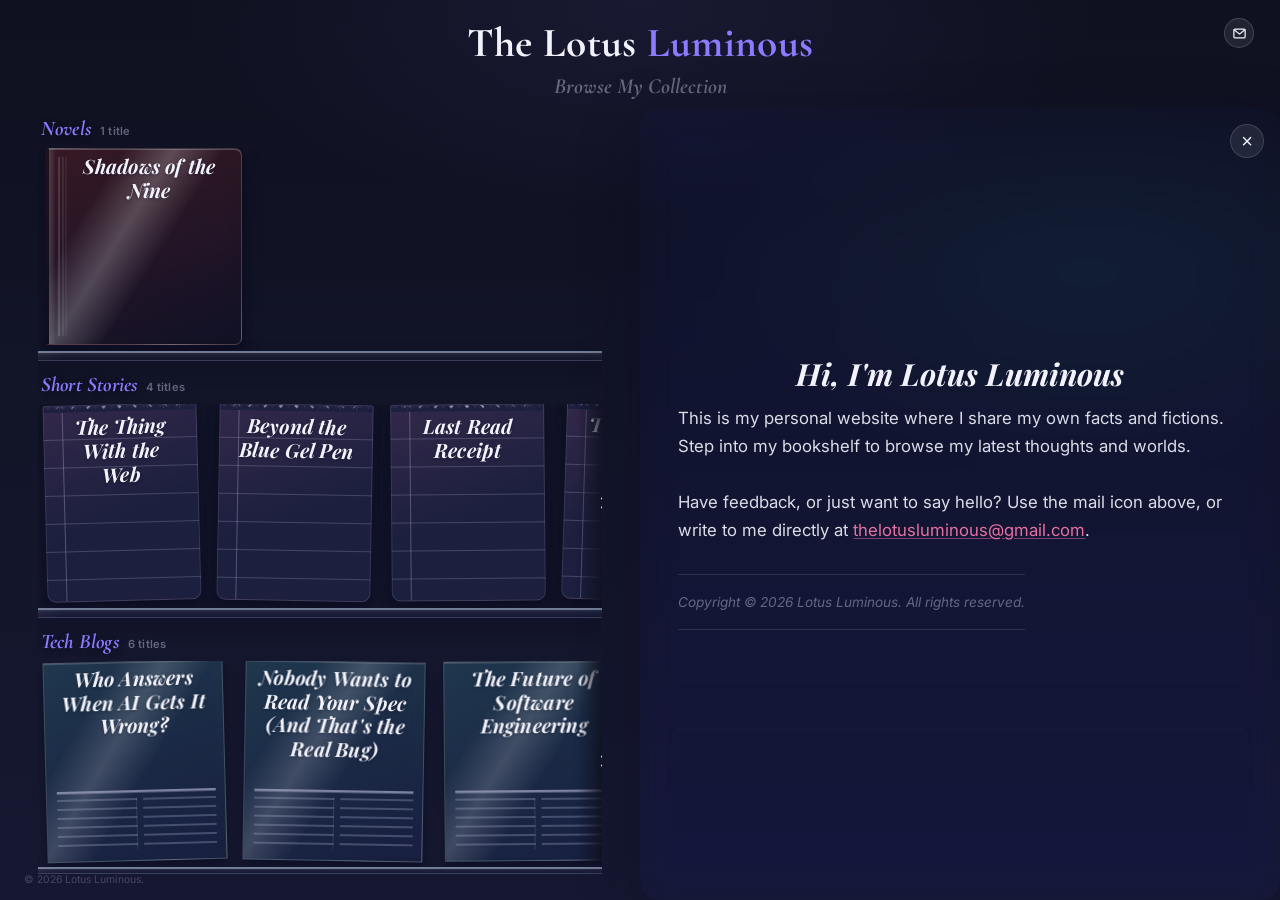
<file: index.html>
<!DOCTYPE html>
<html lang="en">

<head>
  <meta charset="UTF-8" />
  <meta name="viewport" content="width=device-width, initial-scale=1.0" />
  <title>The Shelf — Lotus Luminous</title>
  <meta name="description"
    content="A digital bookshelf of novels, short stories, and technology articles by Lotus Luminous." />
  <link rel="canonical" href="https://thelotusluminous.in/index.html" />
  <meta property="og:title" content="The Shelf — Lotus Luminous" />
  <meta property="og:description"
    content="A digital bookshelf of novels, short stories, and technology articles by Lotus Luminous." />
  <meta property="og:type" content="website" />
  <meta property="og:url" content="https://thelotusluminous.in/index.html" />
  <meta property="og:site_name" content="The Lotus Luminous" />
  <meta name="twitter:card" content="summary" />
  <meta name="twitter:title" content="The Shelf — Lotus Luminous" />
  <meta name="twitter:description"
    content="A digital bookshelf of novels, short stories, and technology articles by Lotus Luminous." />
  <link rel="preconnect" href="https://fonts.googleapis.com">
  <link rel="preconnect" href="https://fonts.gstatic.com" crossorigin>
  <link
    href="https://fonts.googleapis.com/css2?family=Cormorant+Garamond:ital,wght@0,500;0,600;0,700;1,600&family=Playfair+Display:ital,wght@0,600;0,700;0,800;1,600;1,700;1,800&family=Inter:wght@400;500;600;700&display=swap"
    rel="stylesheet">
  <link rel="stylesheet" href="css/bookshelf.css" />
</head>

<body>

  <header class="site-header">
    <div class="site-header-row">
      <a href="../index.html" class="site-title">The Lotus <span>Luminous</span></a>
      <button class="info-toggle" id="infoToggle" aria-label="About this site" aria-haspopup="dialog">
        <svg viewBox="0 0 24 24" fill="none" stroke="currentColor" stroke-width="2" stroke-linecap="round"
          stroke-linejoin="round">
          <path d="M4 3h16a2 2 0 0 1 2 2v9a2 2 0 0 1-2 2H10l-4.5 4v-4H4a2 2 0 0 1-2-2V5a2 2 0 0 1 2-2Z" />
          <line x1="12" y1="7.4" x2="12" y2="7.4" />
          <line x1="12" y1="9.8" x2="12" y2="12.6" />
        </svg>
      </button>
    </div>

    <div class="mail-menu" id="mailMenu">
      <button class="mail-toggle" id="mailToggle" aria-label="Email me" aria-haspopup="menu" aria-expanded="false">
        <svg viewBox="0 0 24 24" fill="none" stroke="currentColor" stroke-width="2" stroke-linecap="round"
          stroke-linejoin="round">
          <rect x="3" y="5" width="18" height="14" rx="2" />
          <path d="m3.5 6 8.5 7 8.5-7" />
        </svg>
      </button>
      <div class="mail-panel" id="mailPanel" role="menu" aria-label="Choose your mail app" hidden>
        <p class="mail-panel-title">Write to me</p>
        <a class="mail-option" role="menuitem" data-provider="gmail" target="_blank" rel="noopener">Gmail</a>
        <a class="mail-option" role="menuitem" data-provider="yahoo" target="_blank" rel="noopener">Yahoo Mail</a>
        <a class="mail-option" role="menuitem" data-provider="outlook" target="_blank" rel="noopener">Outlook</a>
        <a class="mail-option" role="menuitem" data-provider="default">Default mail app</a>
      </div>
    </div>
    <h2 class="shelf-heading">Browse My Collection</h2>
  </header>

  <div class="stage">
    <div class="shelf-pane">
      <main class="library" id="library" aria-live="polite">
        <!-- Shelves are rendered here by js/bookshelf.js -->
      </main>
    </div>

    <aside class="detail-panel" id="detailPanel">
      <button class="detail-close" id="detailClose" aria-label="Close">&times;</button>
      <div class="detail-inner" id="detailInner">
        <div class="detail-placeholder" id="detailPlaceholder">
          <h2 class="detail-title">Hi, I'm Lotus Luminous</h2>
          <p class="detail-description">This is my personal website where I share my own facts and fictions.
            Step into my bookshelf to browse my latest thoughts and worlds.</p>

          <p class="detail-description">Have feedback, or just want to say hello? Use the mail icon above, or
            write to me directly at <a class="detail-email"
              href="mailto:thelotusluminous@gmail.com">thelotusluminous@gmail.com</a>.
          </p>

          <p class="detail-meta detail-disclaimer"><i>Copyright © 2026 Lotus Luminous. All rights reserved.</i></p>
        </div>
        <div class="detail-content" id="detailContent" hidden>
          <p class="detail-tag" id="detailTag"></p>
          <h2 class="detail-title" id="detailTitle"></h2>
          <p class="detail-meta" id="detailMeta"></p>
          <p class="detail-description" id="detailDescription"></p>
          <div class="detail-actions">
            <a class="detail-link" id="detailLink" href="#">Read →</a>
            <button type="button" class="detail-link detail-link--secondary" id="detailExportDocx" hidden>Export to
              Document</button>
          </div>
        </div>
      </div>
    </aside>
  </div>

  <div class="detail-overlay" id="detailOverlay"></div>

  <p class="site-footer">&copy; <span id="year"></span> Lotus Luminous.</p>

  <script src="js/mail.js"></script>
  <script src="js/bookshelf.js"></script>
  <script src="js/export-docx.js"></script>
</body>

</html>
</file>
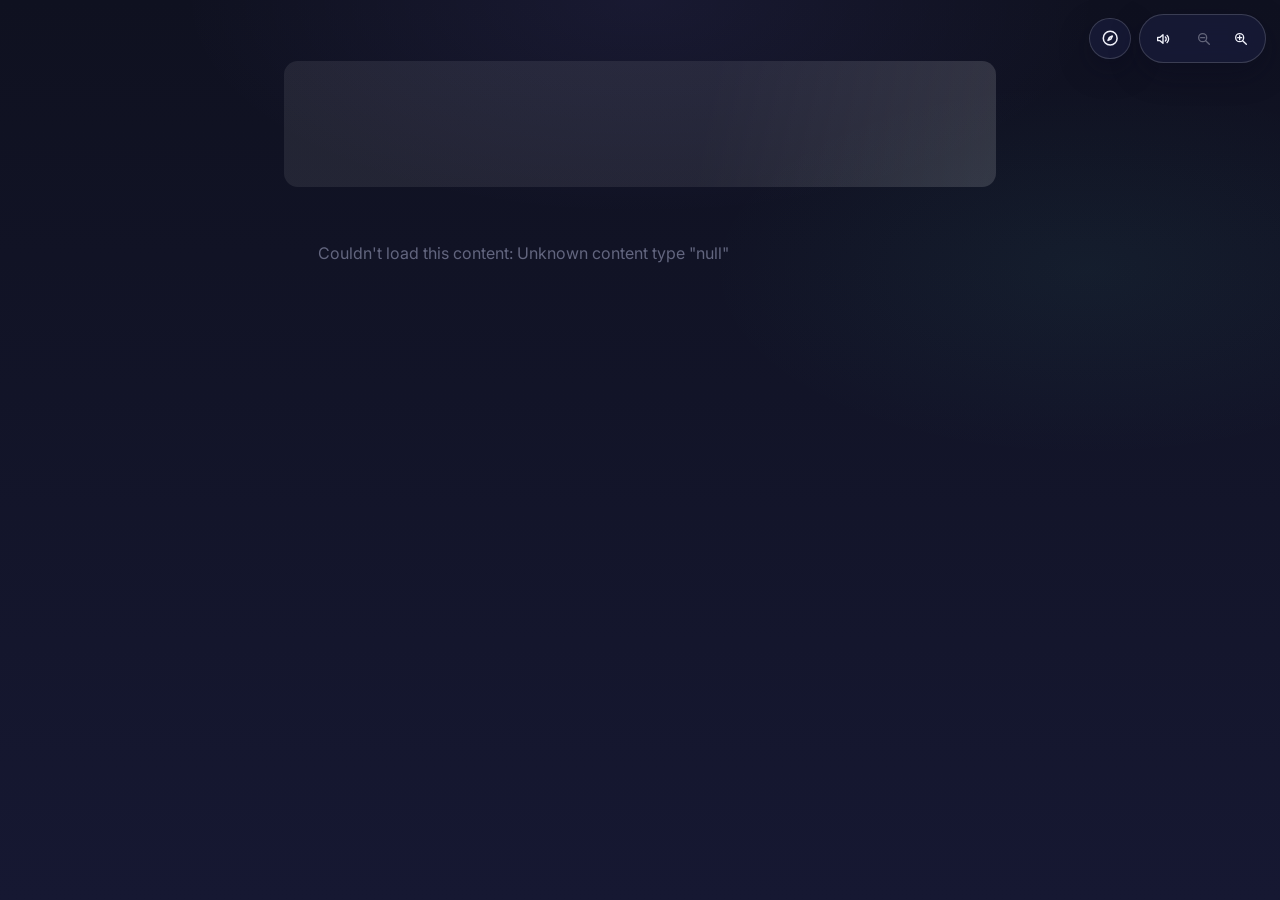
<file: read.html>
<!DOCTYPE html>
<html lang="en">

<head>
  <meta charset="UTF-8" />
  <meta name="viewport" content="width=device-width, initial-scale=1.0" />
  <title>Loading… — Lotus Luminous</title>
  <meta name="description" content="" />
  <link rel="preconnect" href="https://fonts.googleapis.com">
  <link rel="preconnect" href="https://fonts.gstatic.com" crossorigin>
  <link
    href="https://fonts.googleapis.com/css2?family=Cormorant+Garamond:ital,wght@0,500;0,600;0,700;1,600&family=Playfair+Display:ital,wght@0,600;0,700;0,800;1,600;1,700;1,800&family=Inter:wght@400;500;600;700&family=Kalam:wght@400;700&display=swap"
    rel="stylesheet">
  <link rel="stylesheet" href="css/bookshelf.css?v=20261024b" />
  <link rel="stylesheet" href="css/read.css?v=20261024b" />
</head>

<body class="reader-page" id="readerBody">

  <div class="reader-topbar" id="readerTopbar">
    <nav class="float-nav fab-nav" id="floatNavLeft">
      <div class="fab-actions" id="fabActions">
      <div class="bookmark-tab" id="bookmarkTab">
        <button type="button" class="float-btn fab-action" id="bookmarkToggle" aria-label="Bookmarks" aria-expanded="false"
          title="Bookmarks">
          <svg viewBox="0 0 24 24" fill="none" stroke="currentColor" stroke-width="2" stroke-linecap="round"
            stroke-linejoin="round">
            <path d="M6 3h12a1 1 0 0 1 1 1v17l-7-4-7 4V4a1 1 0 0 1 1-1Z" />
          </svg>
          <span class="bookmark-count" id="bookmarkCount" hidden>0</span>
        </button>

        <div class="bookmark-panel" id="bookmarkPanel" hidden>
          <div class="bookmark-panel-head">
            <span>Bookmarks</span>
            <button type="button" class="bookmark-add" id="bookmarkAdd">+ Add this page</button>
          </div>
          <ul class="bookmark-list" id="bookmarkList"></ul>
          <p class="bookmark-empty" id="bookmarkEmpty">No bookmarks yet — up to 5 per book.</p>
        </div>
      </div>
        <div class="voice-tab" id="voiceMenu">
          <button type="button" class="float-btn fab-action" id="voiceToggle" aria-label="Choose reading voice"
            aria-haspopup="true" aria-expanded="false" title="Choose reading voice">
            <svg viewBox="0 0 24 24" fill="none" stroke="currentColor" stroke-width="2" stroke-linecap="round"
              stroke-linejoin="round">
              <rect x="9" y="3" width="6" height="11" rx="3" />
              <path d="M5 11a7 7 0 0 0 14 0" />
              <line x1="12" y1="18" x2="12" y2="21" />
            </svg>
          </button>
          <div class="voice-panel" id="voicePanel" role="menu" aria-label="Choose a reading voice" hidden></div>
        </div>
        <a href="index.html" class="float-btn fab-action" title="Home" aria-label="Home">
          <svg viewBox="0 0 24 24" fill="none" stroke="currentColor" stroke-width="2" stroke-linecap="round"
            stroke-linejoin="round">
            <path d="M3 11l9-8 9 8" />
            <path d="M5 10v10h14V10" />
          </svg>
        </a>
        <div class="mail-tab" id="mailMenu">
          <button type="button" class="float-btn fab-action" id="mailToggle" aria-label="Email me"
            aria-haspopup="menu" aria-expanded="false" title="Email me">
            <svg viewBox="0 0 24 24" fill="none" stroke="currentColor" stroke-width="2" stroke-linecap="round"
              stroke-linejoin="round">
              <rect x="3" y="5" width="18" height="14" rx="2" />
              <path d="m3.5 6 8.5 7 8.5-7" />
            </svg>
          </button>
          <div class="mail-panel" id="mailPanel" role="menu" aria-label="Choose your mail app" hidden>
            <p class="mail-panel-title">Write to me</p>
            <a class="mail-option" role="menuitem" data-provider="gmail" target="_blank" rel="noopener">Gmail</a>
            <a class="mail-option" role="menuitem" data-provider="yahoo" target="_blank" rel="noopener">Yahoo Mail</a>
            <a class="mail-option" role="menuitem" data-provider="outlook" target="_blank" rel="noopener">Outlook</a>
            <a class="mail-option" role="menuitem" data-provider="default">Default mail app</a>
          </div>
        </div>
      </div>

      <button type="button" class="fab-main" id="fabToggle" aria-haspopup="true" aria-expanded="false"
        aria-controls="fabActions" aria-label="More actions" title="Menu">
        <svg class="fab-icon" viewBox="0 0 24 24" fill="none" stroke="currentColor" stroke-width="2"
          stroke-linecap="round" stroke-linejoin="round">
          <circle cx="12" cy="12" r="9" />
          <polygon points="14.8 9.2 13 13 9.2 14.8 11 11 14.8 9.2" />
        </svg>
      </button>
    </nav>

    <nav class="float-nav float-nav--right" id="floatNavRight">
      <select class="chapter-select" id="chapterSelect" aria-label="Jump to chapter" hidden></select>

      <div class="page-jump" id="pageJump" hidden>
        <input type="number" class="page-jump-input" id="pageJumpInput" min="1" value="1" aria-label="Jump to page" />
        <span class="page-jump-total" id="pageJumpTotal">/ 1</span>
      </div>

      <button type="button" class="float-btn tts-btn" id="ttsToggle" aria-pressed="false" aria-label="Read aloud"
        title="Read aloud">
        <svg viewBox="0 0 24 24" fill="none" stroke="currentColor" stroke-width="2" stroke-linecap="round"
          stroke-linejoin="round">
          <path d="M4 9.5v5h3.5L12 18.5v-13L7.5 9.5H4Z" />
          <path d="M15.5 9a4 4 0 0 1 0 6" />
          <path d="M18 6.5a7.5 7.5 0 0 1 0 11" />
        </svg>
      </button>

      <div class="zoom-controls" id="zoomControls">
        <button type="button" class="float-btn zoom-btn" id="zoomOutBtn" aria-label="Zoom out (smaller text)"
          title="Zoom out">
          <svg viewBox="0 0 24 24" fill="none" stroke="currentColor" stroke-width="2" stroke-linecap="round"
            stroke-linejoin="round">
            <circle cx="10" cy="10" r="6" />
            <line x1="7" y1="10" x2="13" y2="10" />
            <line x1="14.5" y1="14.5" x2="20" y2="20" />
          </svg>
        </button>
        <button type="button" class="float-btn zoom-btn" id="zoomInBtn" aria-label="Zoom in (larger text)"
          title="Zoom in">
          <svg viewBox="0 0 24 24" fill="none" stroke="currentColor" stroke-width="2" stroke-linecap="round"
            stroke-linejoin="round">
            <circle cx="10" cy="10" r="6" />
            <line x1="10" y1="7" x2="10" y2="13" />
            <line x1="7" y1="10" x2="13" y2="10" />
            <line x1="14.5" y1="14.5" x2="20" y2="20" />
          </svg>
        </button>
      </div>
    </nav>
  </div>

  <main class="reader-viewport" id="readerViewport">
    <div class="reader-fixed-header" id="readerHeader">
      <div class="skeleton-row" style="grid-template-columns: 1fr;">
        <div class="skeleton-card" style="height: 14vh;"></div>
      </div>
    </div>

    <div class="pager" id="pager">
      <div class="pager-viewport" id="pagerViewport">
        <div class="pager-track" id="pagerTrack"></div>
      </div>
      <div class="reader-body" id="pagerSource" hidden></div>
    </div>
  </main>

  <script src="js/mail.js?v=20261024b"></script>
  <script src="js/fontsize.js?v=20261024b"></script>
  <script src="js/fab.js?v=20261024b"></script>
  <script src="js/common.js?v=20261024b"></script>
  <script src="js/markdown.js?v=20261024b"></script>
  <script src="js/paginate.js?v=20261024b"></script>
  <script src="js/read.js?v=20261024b"></script>
  <script src="js/pronunciations.js?v=20261024b"></script>
  <script src="js/tts.js?v=20261024b"></script>
</body>

</html>
</file>
<file: css/bookshelf.css>
:root {
  /* ---- base hues: channels only, so every tint/shade of a colour comes
     from one source. Compose with rgba(var(--x-rgb), alpha) at each site
     rather than writing the RGB triplet out again.
     Palette matches the v1 site (styles.css): indigo-navy surfaces, cool
     white text, violet/pink/teal accent trio. ---- */
  --ink-rgb: 10, 10, 30;            /* shadows, depth, dimming overlays */
  --glass-rgb: 255, 255, 255;       /* glass highlights, borders, sheens */
  --accent-rgb: 139, 123, 255;      /* v1's violet accent */
  --mist-rgb: 166, 169, 200;        /* v1's muted lavender-grey text */
  --frost-rgb: 200, 225, 255;       /* cool blue-white glass-shelf tint */
  --sky-rgb: 87, 224, 196;          /* v1's teal accent, page backdrop glow */
  --panel-rgb: 28, 31, 62;          /* v1's surface colour, panel glass fill */
  --accent-2-rgb: 255, 123, 176;    /* pink accent, channel form for tints */

  /* ---- surfaces ---- */
  --bg-base: #0f1120;
  --bg-deep: #161832;
  --surface-ink: #1c1f3e;           /* notepad paper, matches v1 surface */
  --panel-bg: rgba(var(--panel-rgb), 0.6);

  /* ---- text ---- */
  --text-light: #f1f2fb;
  --text-muted: rgba(var(--mist-rgb), 0.55);

  /* ---- accent ---- */
  --accent: #8b7bff;                /* headings, tags, focus rings */
  --accent-2: #ff7bb0;              /* buttons (CTA, close) */
  --accent-hover: #ffa8cc;          /* button hover state */
  --accent-ink: #0f1120;            /* dark text set on top of an accent button */
  --accent-soft: rgba(var(--accent-rgb), 0.16);

  /* ---- glass tones reused across the book/newspaper/shelf materials ---- */
  --glass-border: rgba(var(--glass-rgb), 0.16);
  --glass-highlight: rgba(var(--glass-rgb), 0.22);
  --glass-soft: rgba(var(--glass-rgb), 0.14);
  --glass-faint: rgba(var(--glass-rgb), 0.08);

  /* ---- fonts: a display serif for headings, a bolder display serif for
     book/story/blog titles (they need to hold up bold+uppercase at small
     sizes), and a sans for body copy, labels, and UI chrome. ---- */
  --serif: "Cormorant Garamond", Georgia, serif;
  --serif-title: "Playfair Display", Georgia, serif;
  --sans: "Inter", -apple-system, BlinkMacSystemFont, "Segoe UI", Roboto, sans-serif;
}

* {
  box-sizing: border-box;
}

html,
body {
  margin: 0;
  padding: 0;
}

html {
  height: 100%;
  overflow: hidden;
}

body {
  font-family: var(--sans);
  color: var(--text-light);
  background:
    radial-gradient(ellipse 60% 40% at 50% 0%, rgba(var(--accent-rgb), 0.08), transparent 60%),
    radial-gradient(ellipse 50% 35% at 85% 30%, rgba(var(--sky-rgb), 0.05), transparent 60%),
    linear-gradient(180deg, var(--bg-base) 0%, var(--bg-deep) 100%);
  height: 100vh;
  height: 100dvh;
  width: 100vw;
  display: flex;
  flex-direction: column;
  overflow: hidden;
}

/* ---------- Header: centered site name + bookshelf heading ---------- */
.site-header {
  position: relative;
  flex: 0 0 auto;
  width: 100%;
  text-align: center;
  padding: clamp(0.6rem, 2vh, 1.2rem) 1rem clamp(0.3rem, 1vh, 0.6rem);
}

.site-header-row {
  display: flex;
  align-items: center;
  justify-content: center;
  gap: 0.5rem;
}

.site-title {
  font-family: var(--serif);
  font-weight: 700;
  font-size: clamp(1.7rem, 4.6vh, 2.6rem);
  color: var(--text-light);
  text-decoration: none;
  letter-spacing: 0.3px;
}

.site-title span {
  color: var(--accent);
}

.site-title:hover {
  color: var(--accent);
}

.site-title:hover span {
  color: var(--text-light);
}

/* Only shown on mobile, where the detail panel is a popup rather than
   always-docked, so it needs an explicit way to open the site intro. */
.info-toggle {
  display: none;
  appearance: none;
  border: 1px solid var(--glass-border);
  background: var(--glass-faint);
  color: var(--text-light);
  width: 32px;
  height: 32px;
  border-radius: 50%;
  align-items: center;
  justify-content: center;
  cursor: pointer;
  flex: 0 0 auto;
}

.info-toggle svg {
  width: 18px;
  height: 18px;
}

.info-toggle:hover {
  border-color: var(--accent);
  color: var(--accent);
}

.info-toggle:focus-visible {
  outline: none;
  border-color: var(--accent);
  box-shadow: 0 0 0 2px var(--bg-base), 0 0 0 4px var(--accent);
}

/* Nudges first-time visitors to open the intro; stops for good once
   they've clicked it (see bookshelf.js, which toggles this class and
   remembers the dismissal in localStorage). */
.info-toggle.is-pulsing {
  border-color: var(--accent);
  color: var(--accent);
  animation: infoPulse 1.8s ease-out infinite;
}

@keyframes infoPulse {
  0% { box-shadow: 0 0 0 0 rgba(var(--accent-rgb), 0.55); }
  70% { box-shadow: 0 0 0 10px rgba(var(--accent-rgb), 0); }
  100% { box-shadow: 0 0 0 0 rgba(var(--accent-rgb), 0); }
}

/* ---------- Mail me: header widget offering a choice of webmail ---------- */
.mail-menu {
  position: absolute;
  top: clamp(0.6rem, 2vh, 1.2rem);
  right: clamp(0.8rem, 3vw, 1.6rem);
  z-index: 40;
}

.mail-toggle {
  appearance: none;
  border: 1px solid var(--glass-border);
  background: var(--glass-faint);
  color: var(--text-light);
  width: 30px;
  height: 30px;
  border-radius: 50%;
  display: flex;
  align-items: center;
  justify-content: center;
  cursor: pointer;
}

.mail-toggle svg {
  width: 15px;
  height: 15px;
}

.mail-toggle:hover {
  border-color: var(--accent);
  color: var(--accent);
}

.mail-toggle:focus-visible {
  outline: none;
  border-color: var(--accent);
  box-shadow: 0 0 0 2px var(--bg-base), 0 0 0 4px var(--accent);
}

.mail-menu.is-open .mail-toggle {
  border-color: var(--accent);
  color: var(--accent);
}

.mail-panel {
  position: absolute;
  top: calc(100% + 0.5rem);
  right: 0;
  width: max-content;
  min-width: 168px;
  padding: 0.6rem;
  border-radius: 14px;
  border: 1px solid var(--glass-border);
  background: var(--bg-base);
  backdrop-filter: blur(16px) saturate(140%);
  -webkit-backdrop-filter: blur(16px) saturate(140%);
  box-shadow: 0 12px 28px rgba(var(--ink-rgb), 0.45);
  display: flex;
  flex-direction: column;
  gap: 0.15rem;
}

.mail-panel[hidden] {
  display: none;
}

.mail-panel-title {
  margin: 0.1rem 0.4rem 0.4rem;
  font-family: var(--sans);
  font-size: 0.65rem;
  text-transform: uppercase;
  letter-spacing: 0.06em;
  color: var(--text-muted);
}

.mail-option {
  display: block;
  padding: 0.45rem 0.6rem;
  border-radius: 8px;
  font-family: var(--sans);
  font-size: 0.85rem;
  color: var(--text-light);
  text-decoration: none;
  white-space: nowrap;
}

.mail-option:hover,
.mail-option:focus-visible {
  background: var(--glass-faint);
  color: var(--accent);
  outline: none;
}

.shelf-heading {
  font-family: var(--serif);
  font-style: italic;
  font-size: clamp(1.05rem, 2.4vh, 1.4rem);
  color: var(--text-muted);
  margin: 0.3rem 0 0;
}

.site-footer {
  position: fixed;
  bottom: 0;
  left: 0;
  margin: 0;
  padding: 0.9rem 1.5rem;
  font-size: 0.65rem;
  color: var(--text-muted);
  opacity: 0.6;
  z-index: 30;
}

/* ---------- Stage: bookshelf pane + detail pane ---------- */
.stage {
  width: 100%;
  flex: 1 1 auto;
  min-height: 0;
  display: flex;
  flex-direction: row;
  gap: 0;
}

.shelf-pane {
  flex: 0 0 50%;
  width: 50%;
  height: 100%;
  min-width: 0;
  display: flex;
  flex-direction: column;
  padding: 0.5rem clamp(1rem, 3vw, 2.5rem) 1.6rem;
  overflow: hidden;
  transition: flex-basis 0.4s ease, width 0.4s ease;
}

/* ---------- Library / Shelves ---------- */
.library {
  flex: 1 1 auto;
  min-height: 0;
  width: 100%;
  display: flex;
  flex-direction: column;
  justify-content: space-between;
  gap: clamp(0.3rem, 1.2vh, 0.9rem);
  overflow: hidden;
}

.library-message {
  color: var(--text-light);
  text-align: center;
}

.shelf {
  flex: 1 1 0;
  min-height: 0;
  display: flex;
  flex-direction: column;
}

.shelf-head {
  flex: 0 0 auto;
  display: flex;
  align-items: baseline;
  gap: 0.5rem;
  margin: 0 0 clamp(0.2rem, 0.8vh, 0.6rem) 0.15rem;
}

.shelf-title {
  font-family: var(--serif);
  font-style: italic;
  font-weight: 700;
  font-size: clamp(0.95rem, 2.3vh, 1.3rem);
  letter-spacing: 0.2px;
  color: var(--accent);
  text-shadow: 0 2px 6px rgba(var(--ink-rgb), 0.5);
  margin: 0;
}

.shelf-count {
  font-family: var(--sans);
  font-size: 0.7rem;
  font-weight: 600;
  letter-spacing: 0.2px;
  color: var(--text-muted);
}

/* Wraps the scrollable row plus its two click-zone nav buttons */
.shelf-viewport {
  flex: 1 1 0;
  min-height: 0;
  position: relative;
  display: flex;
}

.shelf-row {
  display: flex;
  align-items: stretch;
  gap: clamp(0.6rem, 1.6vw, 1.2rem);
  flex-wrap: nowrap;
  padding: 0 0.4rem 6px;
  position: relative;
  width: 100%;
  height: 100%;
  overflow-x: auto;
  overflow-y: hidden;
  scroll-behavior: smooth;
  -webkit-overflow-scrolling: touch;
  scrollbar-width: none;
}

.shelf-row::-webkit-scrollbar {
  display: none;
}

/* Left/right click zones that scroll only their own row */
.shelf-nav {
  appearance: none;
  border: none;
  cursor: pointer;
  position: absolute;
  top: 0;
  bottom: 6px;
  width: 40px;
  display: flex;
  align-items: center;
  color: var(--text-light);
  opacity: 0;
  pointer-events: none;
  transition: opacity 0.25s ease;
  z-index: 6;
}

.shelf-viewport.is-scrollable .shelf-nav:not(:disabled) {
  opacity: 1;
  pointer-events: auto;
}

.shelf-nav:disabled {
  cursor: default;
}

.shelf-nav:focus-visible {
  opacity: 1;
  pointer-events: auto;
  outline: none;
  border-radius: 50%;
  box-shadow: 0 0 0 2px var(--bg-base), 0 0 0 4px var(--accent);
}

.shelf-nav--prev {
  left: -1rem;
  justify-content: flex-start;
  padding-left: 0.3rem;
  background: linear-gradient(to right, var(--bg-base) 30%, transparent);
}

.shelf-nav--next {
  right: -1rem;
  justify-content: flex-end;
  padding-right: 0.3rem;
  background: linear-gradient(to left, var(--bg-base) 30%, transparent);
}

.shelf-nav svg {
  width: 18px;
  height: 18px;
  filter: drop-shadow(0 2px 3px rgba(var(--ink-rgb), 0.6));
  transition: transform 0.2s ease;
}

.shelf-nav:hover:not(:disabled) {
  color: var(--accent);
}

.shelf-nav:hover:not(:disabled) svg {
  transform: scale(1.15);
}

/* The glass shelf each row of books/papers rests on: a thin pane of real
   glass — mostly see-through, a faint cool tint, a bright top edge catching
   the light, and a soft sheen. Deliberately understated so it reads as
   glass, not brushed steel. */
.shelf-plank {
  flex: 0 0 auto;
  height: 10px;
  margin: 0 -0.4rem 0;
  background: linear-gradient(180deg,
      rgba(var(--frost-rgb), 0.16) 0%,
      rgba(var(--frost-rgb), 0.05) 45%,
      rgba(var(--frost-rgb), 0.02) 100%);
  backdrop-filter: blur(8px) saturate(140%);
  -webkit-backdrop-filter: blur(8px) saturate(140%);
  border-top: 1px solid rgba(var(--frost-rgb), 0.5);
  border-bottom: 1px solid rgba(var(--frost-rgb), 0.08);
  border-radius: 3px;
  box-shadow:
    0 8px 16px rgba(var(--ink-rgb), 0.35),
    0 1px 0 rgba(var(--glass-rgb), 0.35) inset;
  position: relative;
  overflow: hidden;
}

.shelf-plank::before {
  /* soft cast shadow the books throw onto the glass */
  content: "";
  position: absolute;
  inset: -10px 0 auto 0;
  height: 10px;
  background: linear-gradient(to bottom, transparent, rgba(var(--ink-rgb), 0.3));
  pointer-events: none;
}

.shelf-plank::after {
  /* faint sheen across the glass surface */
  content: "";
  position: absolute;
  top: -4px;
  bottom: -4px;
  left: -25%;
  width: 30%;
  background: linear-gradient(115deg, transparent, rgba(var(--glass-rgb), 0.3), transparent);
  transform: skewX(-25deg);
  opacity: 0.4;
}

/* ---------- Book ---------- */
.book {
  appearance: none;
  border: none;
  background: none;
  padding: 0;
  cursor: pointer;
  display: flex;
  flex-direction: column;
  align-items: center;
  font-family: inherit;
  position: relative;
  flex: 0 0 auto;
  width: auto;
  aspect-ratio: var(--spine-ratio, 0.66);
  transform-origin: bottom center;
  transition: transform 0.35s cubic-bezier(0.25, 1, 0.5, 1);
}

.book:focus {
  outline: none;
}

.book:hover,
.book:focus-visible {
  transform: translateY(-10px) rotate(-1deg);
}

.book:focus-visible {
  box-shadow: 0 0 0 3px var(--bg-base), 0 0 0 5px var(--accent);
  border-radius: 4px;
}

.book.is-active {
  transform: translateY(-12px) rotate(-1.5deg);
}

.book-spine {
  width: 100%;
  height: 100%;
  border-radius: 3px 7px 7px 3px;
  padding: 0.4rem 0.7rem 0.85rem 1.2rem;
  display: flex;
  flex-direction: column;
  justify-content: flex-start;
  color: var(--text-light);
  position: relative;
  overflow: hidden;
  /* var(--spine-bg) is set per-book in bookshelf.js so every cover carries
     its own colour/gradient instead of the plain glass panel a missing
     background used to leave behind. */
  background-image:
    linear-gradient(122deg, transparent 24%, rgba(var(--glass-rgb), 0.22) 40%, transparent 56%),
    var(--spine-bg, linear-gradient(160deg, rgba(var(--glass-rgb), 0.1), rgba(var(--glass-rgb), 0.02)));
  backdrop-filter: blur(6px) saturate(140%);
  -webkit-backdrop-filter: blur(6px) saturate(140%);
  border: 1px solid rgba(var(--glass-rgb), 0.16);
  box-shadow:
    -3px 3px 6px rgba(var(--ink-rgb), 0.3),
    5px 6px 14px rgba(var(--ink-rgb), 0.35),
    inset 0 1px 0 rgba(var(--glass-rgb), 0.22);
  transition: box-shadow 0.35s ease, border-color 0.35s ease;
}

.book:hover .book-spine,
.book.is-active .book-spine {
  border-color: rgba(var(--accent-rgb), 0.55);
  box-shadow:
    -3px 3px 6px rgba(var(--ink-rgb), 0.35),
    8px 14px 22px rgba(var(--ink-rgb), 0.5),
    inset 0 1px 0 rgba(var(--glass-rgb), 0.22);
}

.book-spine::before {
  content: "";
  position: absolute;
  top: 0;
  left: 0;
  bottom: 0;
  width: 6px;
  background: linear-gradient(to right, rgba(var(--glass-rgb), 0.16), rgba(var(--glass-rgb), 0.02));
}

/* fine ridges near the spine edge, still readable through the glass */
.book-spine::after {
  content: "";
  position: absolute;
  top: 8px;
  bottom: 8px;
  left: 9px;
  width: 2px;
  background: rgba(var(--glass-rgb), 0.14);
  box-shadow: 4px 0 0 rgba(var(--glass-rgb), 0.08), 7px 0 0 rgba(var(--glass-rgb), 0.05);
}

/* Every title (book spine, newspaper headline, notepad title) shares one
   font size and style so the shelf reads as one system, not three. Each
   selector below only keeps the display/clamp mechanics it needs. */
.book-title,
.newspaper-headline,
.notepad-title {
  font-family: var(--serif-title);
  font-weight: 700;
  font-style: italic;
  font-size: clamp(0.95rem, 2.2vh, 1.3rem);
  line-height: 1.2;
  letter-spacing: 0.2px;
  text-align: center;
  text-shadow: 0 1px 3px rgba(var(--ink-rgb), 0.4);
}

.book-title {
  display: -webkit-box;
  -webkit-box-orient: vertical;
  -webkit-line-clamp: 5;
  line-clamp: 5;
  overflow: hidden;
}

/* Category-specific silhouettes for a more "real shelf" feel */
.shelf[data-category="novels"] .book {
  --spine-ratio: 1.0;
}

.shelf[data-category="novels"] .book-spine {
  border-left: 4px solid rgba(var(--ink-rgb), 0.35);
}

.shelf[data-category="shortstories"] .book {
  --spine-ratio: 0.78;
}

.shelf[data-category="tech"] .book {
  --spine-ratio: 0.9;
}

/* Tech shelf hangs its papers on a slim glass rod rather than a full glass shelf */
.shelf[data-category="tech"] .shelf-plank {
  height: 7px;
  border-radius: 999px;
}

/* ---------- Newspaper (tech shelf) ---------- */
.newspaper {
  --tilt: 0deg;
  width: 100%;
  height: 100%;
  /* Every category gets its own colour identity: tech's paper carries a
     cool teal tint so it reads distinctly from the warm novel spines. */
  background-image:
    linear-gradient(122deg, transparent 24%, rgba(var(--glass-rgb), 0.16) 40%, transparent 56%),
    linear-gradient(160deg, rgba(var(--sky-rgb), 0.16), rgba(var(--sky-rgb), 0.03));
  backdrop-filter: blur(6px) saturate(140%);
  -webkit-backdrop-filter: blur(6px) saturate(140%);
  border: 1px solid rgba(var(--glass-rgb), 0.16);
  color: var(--text-light);
  padding: 0.3rem 0.6rem 0.7rem;
  display: flex;
  flex-direction: column;
  gap: 0.3rem;
  position: relative;
  transform: rotate(var(--tilt));
  box-shadow:
    0 10px 18px rgba(var(--ink-rgb), 0.35),
    0 3px 5px rgba(var(--ink-rgb), 0.25),
    inset 0 1px 0 rgba(var(--glass-rgb), 0.16);
  transition: box-shadow 0.35s ease, border-color 0.35s ease;
}

.newspaper-headline {
  flex: 1.6 1 0;
  min-height: 0;
  display: -webkit-box;
  -webkit-box-orient: vertical;
  -webkit-box-pack: start;
  -webkit-line-clamp: 5;
  line-clamp: 5;
  overflow: hidden;
}

.newspaper-rule {
  flex: 0 0 auto;
  height: 3px;
  border-top: 2px solid rgba(var(--mist-rgb), 0.7);
  border-bottom: 1px solid rgba(var(--mist-rgb), 0.35);
}

/* faux justified body-copy columns */
.newspaper-columns {
  flex: 0.7 1 0;
  /* Needs real px, not 0 — the repeating-gradient "lines" pattern has a 9px
     period, so on short mobile cards a flex-shrunk sliver here renders as
     nothing at all instead of a couple of faint lines. */
  min-height: 18px;
  display: flex;
  gap: 6px;
}

.newspaper-columns::before,
.newspaper-columns::after {
  content: "";
  flex: 1;
  background-image: repeating-linear-gradient(to bottom,
      rgba(var(--mist-rgb), 0.32) 0 2px,
      transparent 2px 9px);
}

.newspaper-columns::before {
  border-right: 1px solid rgba(var(--mist-rgb), 0.18);
  padding-right: 6px;
}

.book:hover .newspaper,
.book.is-active .newspaper {
  border-color: rgba(var(--sky-rgb), 0.55);
  box-shadow:
    0 16px 26px rgba(var(--ink-rgb), 0.45),
    0 3px 5px rgba(var(--ink-rgb), 0.25),
    inset 0 1px 0 rgba(var(--glass-rgb), 0.22);
}

/* ---------- Notepad (short stories shelf): a scribbled-on jotter pad ---------- */
.notepad {
  --tilt: 0deg;
  width: 100%;
  height: 100%;
  background-color: var(--surface-ink);
  background-image:
    linear-gradient(160deg, rgba(var(--accent-2-rgb), 0.1), transparent 55%),
    repeating-linear-gradient(to bottom,
      transparent 0 27px,
      rgba(var(--mist-rgb), 0.28) 27px 28px);
  background-position: 0 0, 0 6px;
  border-radius: 3px 3px 9px 9px;
  border: 1px solid rgba(var(--mist-rgb), 0.18);
  padding: 0.65rem 1rem 1rem 1rem;
  display: flex;
  align-items: flex-start;
  justify-content: center;
  position: relative;
  transform: rotate(var(--tilt));
  box-shadow:
    -3px 4px 10px rgba(var(--ink-rgb), 0.4),
    4px 8px 16px rgba(var(--ink-rgb), 0.45);
  overflow: hidden;
  transition: box-shadow 0.35s ease, border-color 0.35s ease;
}

/* silver margin rule, classic ruled notepad */
.notepad::before {
  content: "";
  position: absolute;
  top: 0;
  bottom: 0;
  left: 1.15rem;
  width: 1px;
  background: rgba(var(--mist-rgb), 0.4);
}

/* torn perforated edge along the top */
.notepad::after {
  content: "";
  position: absolute;
  top: 0;
  left: 0;
  right: 0;
  height: 6px;
  background:
    linear-gradient(135deg, transparent 45%, var(--surface-ink) 45%) 0 0 / 8px 8px repeat-x,
    linear-gradient(-135deg, transparent 45%, var(--surface-ink) 45%) 0 0 / 8px 8px repeat-x;
}

/* spiral binding rings punched through the top */
.notepad-rings {
  position: absolute;
  top: -5px;
  left: 6px;
  right: 6px;
  height: 14px;
  background-image: radial-gradient(circle, rgba(var(--mist-rgb), 0.7) 2.1px, transparent 2.4px);
  background-size: 15px 14px;
  background-repeat: repeat-x;
  background-position: 2px 0;
}

.notepad-title {
  width: 100%;
  color: var(--text-light);
  display: -webkit-box;
  -webkit-box-orient: vertical;
  -webkit-line-clamp: 6;
  line-clamp: 6;
  overflow: hidden;
}

.book:hover .notepad,
.book.is-active .notepad {
  border-color: rgba(var(--accent-2-rgb), 0.55);
  box-shadow:
    -3px 4px 10px rgba(var(--ink-rgb), 0.45),
    6px 14px 22px rgba(var(--ink-rgb), 0.55);
}

/* ---------- Detail panel: docked half-screen pane on desktop ---------- */
.detail-panel {
  flex: 0 0 50%;
  width: 50%;
  height: 100%;
  min-width: 0;
  /* background: var(--panel-bg); */
  backdrop-filter: blur(16px) saturate(140%);
  -webkit-backdrop-filter: blur(16px) saturate(140%);
  /* border: 1px solid rgba(var(--glass-rgb), 0.1); */
  color: var(--text-light);
  border-radius: 18px;
  box-shadow: 0 20px 60px rgba(var(--ink-rgb), 0.45);
  overflow-y: auto;
  position: relative;
  transition: flex-basis 0.4s ease, width 0.4s ease, opacity 0.3s ease;
}

/* Desktop: the panel is normally always docked (see .stage), but once the
   about intro itself has been closed there's nothing to keep it open for —
   collapse it and let the shelf take the full width, until the info icon
   (see .info-toggle below) brings it back. */
@media (min-width: 861px) {
  body.panel-closed .shelf-pane {
    flex-basis: 100%;
    width: 100%;
  }

  body.panel-closed .detail-panel {
    flex-basis: 0;
    width: 0;
    opacity: 0;
    padding: 0;
    pointer-events: none;
    overflow: hidden;
  }

  body.panel-closed .info-toggle {
    display: flex;
  }
}

.detail-inner {
  min-height: 100%;
  display: flex;
  flex-direction: column;
  justify-content: center;
  padding: clamp(1.5rem, 4vh, 3rem) clamp(1.5rem, 3vw, 3rem);
}

/* The site intro (about text), shown by default in the docked desktop panel
   and opened via the mobile info icon. Reuses the detail-tag/title/description
   styling that book selections use. */
.detail-placeholder {
  display: flex;
  flex-direction: column;
  align-items: flex-start;
  text-align: left;
  animation: detailFadeIn 0.5s cubic-bezier(0.19, 1, 0.22, 1);
}

.detail-placeholder .detail-title {
  text-align: center;
  align-self: center;
}

.detail-email {
  color: var(--accent-2);
  text-decoration-color: rgba(var(--accent-2-rgb), 0.5);
  text-underline-offset: 2px;
}

.detail-email:hover,
.detail-email:focus-visible {
  color: var(--accent-hover);
}

/* Stray empty .detail-meta elements used to render this rule with nothing
   above it; put it on the disclaimer itself instead so it only ever shows
   up when there's real content to divide from. */
.detail-disclaimer {
  padding-top: 1.2rem;
  border-top: 1px solid rgba(var(--glass-rgb), 0.12);
  border-bottom: none;
  padding-bottom: 0;
  margin-bottom: 0;
}

.detail-placeholder[hidden],
.detail-content[hidden] {
  display: none;
}

.detail-content {
  position: relative;
  animation: detailFadeIn 0.5s cubic-bezier(0.19, 1, 0.22, 1);
}

@keyframes detailFadeIn {
  from {
    opacity: 0;
    transform: translateY(14px);
  }

  to {
    opacity: 1;
    transform: translateY(0);
  }
}

.detail-close {
  position: absolute;
  top: 1rem;
  right: 1rem;
  z-index: 5;
  width: 34px;
  height: 34px;
  border-radius: 50%;
  border: 1px solid rgba(var(--glass-rgb), 0.14);
  background: rgba(var(--glass-rgb), 0.08);
  color: var(--text-light);
  font-size: 1.25rem;
  line-height: 1;
  cursor: pointer;
  transition: background 0.2s ease, transform 0.2s ease;
}

.detail-close:hover {
  background: rgba(var(--glass-rgb), 0.16);
  transform: rotate(90deg);
}

.detail-close:focus-visible {
  outline: none;
  box-shadow: 0 0 0 2px var(--bg-base), 0 0 0 4px var(--accent);
}

.detail-tag {
  font-size: 0.72rem;
  font-weight: 700;
  letter-spacing: 1.4px;
  text-transform: uppercase;
  color: var(--accent);
  margin: 0 0 0.8rem;
}

.detail-title {
  font-family: var(--serif-title);
  font-weight: 700;
  font-style: italic;
  font-size: clamp(1.4rem, 3.4vh, 2.1rem);
  line-height: 1.15;
  margin: 0 0 0.9rem;
}

.detail-meta {
  font-size: 0.85rem;
  color: var(--text-muted);
  margin: 0 0 1.4rem;
  padding-bottom: 1.2rem;
  border-bottom: 1px solid rgba(var(--glass-rgb), 0.12);
}

.detail-description {
  font-size: clamp(0.9rem, 2vh, 1.05rem);
  line-height: 1.65;
  color: var(--text-light);
  opacity: 0.9;
  margin: 0 0 1.8rem;
}

/* A CTA, not a headline — kept light (tinted outline) at rest so it doesn't
   outweigh the title/excerpt above it, and only picks up real visual
   weight (solid fill) on hover/focus as feedback that it's active. */
.detail-link {
  display: inline-flex;
  align-items: center;
  gap: 0.35rem;
  background: rgba(var(--accent-2-rgb), 0.12);
  color: var(--accent-2);
  border: 1px solid rgba(var(--accent-2-rgb), 0.4);
  text-decoration: none;
  font-weight: 600;
  font-size: 0.85rem;
  padding: 0.6rem 1.15rem;
  border-radius: 999px;
  cursor: pointer;
  transition: background 0.25s ease, color 0.25s ease, border-color 0.25s ease, transform 0.25s ease;
}

.detail-link:hover,
.detail-link:focus-visible {
  background: var(--accent-2);
  color: var(--accent-ink);
  border-color: var(--accent-2);
  transform: translateY(-2px);
}

.detail-link:focus-visible {
  outline: none;
  box-shadow: 0 0 0 3px var(--bg-base), 0 0 0 5px var(--accent-2);
}

.detail-actions {
  display: flex;
  flex-wrap: wrap;
  align-items: center;
  gap: 0.6rem;
}

/* Local-dev-only export button: unstyled/inert until js/export-docx.js
   confirms the page is running on localhost and un-hides it. */
.detail-link--secondary {
  background: transparent;
  color: var(--text-muted);
  border-color: rgba(var(--glass-rgb), 0.28);
}

.detail-link--secondary:hover,
.detail-link--secondary:focus-visible {
  background: rgba(var(--glass-rgb), 0.14);
  color: var(--text-light);
  border-color: rgba(var(--glass-rgb), 0.4);
}

.detail-link--secondary:focus-visible {
  box-shadow: 0 0 0 3px var(--bg-base), 0 0 0 5px rgba(var(--glass-rgb), 0.4);
}

.detail-link--secondary:disabled {
  opacity: 0.6;
  cursor: default;
  transform: none;
}

.detail-link--secondary[hidden] {
  display: none;
}

.detail-overlay {
  position: fixed;
  inset: 0;
  background: rgba(var(--ink-rgb), 0.55);
  backdrop-filter: blur(2px);
  opacity: 0;
  pointer-events: none;
  transition: opacity 0.35s ease;
  z-index: 40;
  display: none;
}

/* ---------- Mobile / device: full-screen shelf, popup detail card ---------- */
@media (max-width: 860px) {
  .site-header {
    padding: 0.5rem 2.6rem 0.4rem 1rem;
  }

  .site-title {
    font-size: clamp(1.1rem, 6.5vw, 1.5rem);
  }

  .info-toggle {
    display: flex;
  }

  .mail-menu {
    top: 0.5rem;
    right: 0.6rem;
  }

  .mail-toggle {
    width: 28px;
    height: 28px;
  }

  .mail-panel {
    right: -0.4rem;
    min-width: 152px;
  }

  .shelf-heading {
    font-size: 0.95rem;
  }

  .site-footer {
    position: static;
    display: block;
    text-align: center;
    flex: 0 0 auto;
    padding: 0.6rem 1rem;
  }

  .stage {
    flex-direction: column;
  }

  .shelf-pane {
    flex: 1 1 auto;
    width: 100%;
    padding: 0.6rem 1rem;
  }

  .shelf-row {
    gap: 0.7rem;
  }

  .shelf-nav {
    width: 32px;
  }

  /* Give the headline more room on narrow cards, where 1.6vh reads too small */
  .newspaper-headline {
    font-size: clamp(0.85rem, 5vw, 2rem);
  }

  .notepad-title {
    font-size: clamp(0.85rem, 5vw, 2rem);
  }

  .book-title {
    font-size: clamp(0.85rem, 5vw, 2rem);
  }

  .detail-overlay {
    display: block;
  }

  .detail-overlay.is-visible {
    opacity: 1;
    pointer-events: auto;
  }

  .detail-panel {
    position: fixed;
    left: 50%;
    bottom: 1rem;
    top: auto;
    width: min(360px, 92vw);
    height: auto;
    max-height: 72vh;
    transform: translate(-50%, 16px) scale(0.97);
    opacity: 0;
    pointer-events: none;
    transition: opacity 0.3s ease, transform 0.3s cubic-bezier(0.19, 1, 0.22, 1);
    z-index: 60;
    border-radius: 20px;
  }

  .detail-panel.is-open {
    transform: translate(-50%, 0) scale(1);
    opacity: 1;
    pointer-events: auto;
  }

  .detail-inner {
    min-height: auto;
    justify-content: flex-start;
    padding: 2.8rem 1.4rem 1.6rem;
  }

  .detail-close {
    top: 0.7rem;
    right: 0.7rem;
    width: 32px;
    height: 32px;
    background: var(--accent-2);
    border-color: rgba(var(--ink-rgb), 0.15);
    color: var(--accent-ink);
  }

  .detail-close:hover {
    background: var(--accent-hover);
    transform: none;
  }
}
</file>
<file: css/read.css>
/*
 * The v2 immersive reader. Always full-page, no scroll mode toggle, no
 * visible prev/next arrows — pages turn on wheel scroll, swipe, or the
 * arrow keys (see js/paginate.js), and a compact top nav carries the page
 * jump box and the bookmark tab. Reuses bookshelf.css's :root tokens for
 * the palette so it matches the shelf exactly.
 */

* { box-sizing: border-box; }
html, body { margin: 0; padding: 0; }

body.reader-page {
  height: 100vh;
  height: 100dvh;
  overflow: hidden;
  font-family: var(--sans);
  color: var(--text-light);
  background:
    radial-gradient(ellipse 60% 40% at 50% 0%, rgba(var(--accent-rgb), 0.08), transparent 60%),
    radial-gradient(ellipse 50% 35% at 85% 30%, rgba(var(--sky-rgb), 0.05), transparent 60%),
    linear-gradient(180deg, var(--bg-base) 0%, var(--bg-deep) 100%);
  /* Page-body text size, picked from the FAB's text-size menu (js/fontsize.js)
     and persisted in localStorage. "Large" deliberately jumps by more than
     a single step so the option is worth picking. */
  --reader-font-size: 1rem;
}

body.reader-page.font-size-large {
  --reader-font-size: 1.3rem;
}

/* ---------- Floating nav ---------- */
/* Both nav clusters live together at top-right, the FAB sitting right
   before the chapter/page navigator, so the top-left corner stays clear
   and nothing competes with the chapter dropdown for space. */
.reader-topbar {
  position: fixed;
  top: 0.9rem;
  right: 0.9rem;
  z-index: 100;
  display: flex;
  align-items: center;
  gap: 0.5rem;
}

.float-nav {
  display: flex;
  align-items: center;
  gap: 0.35rem;
  padding: 0.35rem;
  border-radius: 999px;
  background: var(--panel-bg);
  backdrop-filter: blur(14px) saturate(140%);
  -webkit-backdrop-filter: blur(14px) saturate(140%);
  border: 1px solid var(--glass-border);
  box-shadow: 0 10px 30px rgba(var(--ink-rgb), 0.4);
  /* Stops an oversized intrinsic width from a child (see .chapter-select)
     from bubbling up through this nested flex context too. */
  min-width: 0;
}

.float-nav[hidden] { display: none; }

/* ---------- FAB speed dial (home + contact, expandable) ----------
   A single rounded compass FAB replaces two always-on buttons. Tapping it
   expands a row of actions to its left, using the open space toward the
   center of the page rather than stacking under the button. Add future
   actions inside #fabActions and they'll fall in line automatically. */
.fab-nav {
  gap: 0;
  padding: 0;
  background: none;
  border: none;
  box-shadow: none;
  backdrop-filter: none;
  -webkit-backdrop-filter: none;
}

.fab-main {
  display: flex;
  align-items: center;
  justify-content: center;
  width: 2.6rem;
  height: 2.6rem;
  border-radius: 50%;
  border: 1px solid var(--glass-border);
  background: var(--panel-bg);
  backdrop-filter: blur(14px) saturate(140%);
  -webkit-backdrop-filter: blur(14px) saturate(140%);
  box-shadow: 0 10px 30px rgba(var(--ink-rgb), 0.4);
  color: var(--text-light);
  font-family: inherit;
  cursor: pointer;
  flex: none;
  transition: background 0.2s ease, color 0.2s ease;
}

.fab-main:hover { background: var(--glass-faint); }

.fab-icon { width: 1.15rem; height: 1.15rem; transition: transform 0.3s ease; }

.fab-nav.is-open .fab-main {
  background: var(--accent);
  color: var(--accent-ink);
  border-color: transparent;
}

.fab-nav.is-open .fab-icon { transform: rotate(45deg); }

.fab-actions {
  display: flex;
  align-items: center;
  gap: 0.3rem;
  max-width: 0;
  margin-right: 0.5rem;
  overflow: hidden;
  border-radius: 999px;
  background: var(--panel-bg);
  backdrop-filter: blur(14px) saturate(140%);
  -webkit-backdrop-filter: blur(14px) saturate(140%);
  border: 1px solid transparent;
  box-shadow: none;
  opacity: 0;
  pointer-events: none;
  transition: max-width 0.28s ease, opacity 0.2s ease, padding 0.28s ease,
    border-color 0.28s ease, box-shadow 0.28s ease;
}

.fab-nav.is-open .fab-actions {
  max-width: 13rem;
  opacity: 1;
  padding: 0.35rem;
  border-color: var(--glass-border);
  box-shadow: 0 10px 30px rgba(var(--ink-rgb), 0.4);
  pointer-events: auto;
  /* Once expanded, let the mail/font-size dropdown panels (position:
     absolute children of buttons in here) render outside this row instead
     of being clipped by the overflow:hidden used for the collapse animation. */
  overflow: visible;
}

.fab-action { flex: none; }

.float-btn {
  position: relative;
  display: flex;
  align-items: center;
  justify-content: center;
  width: 2.2rem;
  height: 2.2rem;
  border-radius: 50%;
  border: none;
  background: none;
  color: var(--text-light);
  font-family: inherit;
  cursor: pointer;
  transition: background 0.2s ease, color 0.2s ease;
}

.float-btn:hover { background: var(--glass-faint); }
.float-btn svg { width: 1rem; height: 1rem; }

.float-btn.is-bookmarked-here svg {
  fill: var(--accent-2);
  stroke: var(--accent-2);
}

.chapter-select {
  /* A fixed width, not max-width: browsers size a <select>'s intrinsic
     width off its widest *option* text, ignoring this element's own
     overflow/ellipsis — so a long chapter title silently demanded more
     layout space than it ever visibly showed, pushing the nav to wrap.
     min-width: 0 overrides the flex-item default (min-width: auto),
     which otherwise floors the box back at that same intrinsic size. */
  width: 170px;
  min-width: 0;
  flex-shrink: 0;
  background: transparent;
  color: var(--text-light);
  border: none;
  border-radius: 999px;
  padding: 0.4rem 0.7rem;
  font-size: 0.8rem;
  font-family: inherit;
  cursor: pointer;
  white-space: nowrap;
  overflow: hidden;
  text-overflow: ellipsis;
  color-scheme: dark;
}

.chapter-select option {
  background: var(--bg-deep);
  color: var(--text-light);
}

.chapter-select[hidden] { display: none; }

/* ---------- Page-number jump ---------- */
.page-jump {
  display: flex;
  align-items: center;
  gap: 0.3rem;
  font-size: 0.78rem;
  color: var(--text-muted);
  padding: 0 0.3rem;
  white-space: nowrap;
}

.page-jump[hidden] { display: none; }

.page-jump-input {
  width: 2.6rem;
  background: var(--glass-faint);
  border: 1px solid var(--glass-border);
  border-radius: 8px;
  color: var(--text-light);
  text-align: center;
  font-family: inherit;
  font-size: 0.82rem;
  padding: 0.32rem 0.1rem;
}

.page-jump-input:focus {
  outline: none;
  border-color: var(--accent);
}

/* ---------- Mail tab: floating, expands to the mail-me menu ---------- */
.mail-tab {
  position: relative;
}

.mail-tab.is-open .float-btn {
  background: var(--glass-faint);
  color: var(--accent);
}

/* .mail-panel itself is styled in bookshelf.css (shared with index.html);
   this only repositions it to hang off the reader's nav pill instead of
   the shelf header. */
.mail-tab .mail-panel {
  top: calc(100% + 0.7rem);
  left: 0;
  right: auto;
}

/* ---------- Zoom controls: two plain buttons next to the bookmark tab ----------
   Same normal/large text-size toggle js/fontsize.js always had, just
   triggered directly instead of picked from a dropdown menu. */
.zoom-controls {
  display: flex;
  align-items: center;
  gap: 0.15rem;
}

.zoom-btn:disabled {
  opacity: 0.35;
  cursor: default;
  pointer-events: none;
}

/* ---------- Voice picker (mic button in the left speed-dial) ---------- */
.voice-tab { position: relative; }
.voice-tab.is-open .float-btn { background: var(--glass-faint); }

.voice-panel {
  position: absolute;
  top: calc(100% + 0.7rem);
  left: 0;
  width: 280px;
  max-width: calc(100vw - 1.8rem);
  max-height: min(60vh, 22rem);
  overflow-y: auto;
  background: rgba(var(--panel-rgb), 0.97);
  backdrop-filter: blur(18px) saturate(140%);
  -webkit-backdrop-filter: blur(18px) saturate(140%);
  border: 1px solid var(--glass-border);
  border-radius: 14px;
  box-shadow: 0 20px 50px rgba(var(--ink-rgb), 0.6);
  padding: 0.6rem;
  z-index: 110;
  animation: bookmarkPanelIn 0.2s ease;
}
.voice-panel[hidden] { display: none; }

.voice-panel-title,
.voice-group {
  margin: 0.2rem 0.4rem 0.35rem;
  font-size: 0.72rem;
  letter-spacing: 0.04em;
  text-transform: uppercase;
  color: var(--text-muted);
}
.voice-group { margin-top: 0.7rem; }

.voice-option {
  display: flex;
  align-items: center;
  justify-content: space-between;
  gap: 0.6rem;
  width: 100%;
  padding: 0.5rem 0.6rem;
  border: none;
  border-radius: 10px;
  background: none;
  color: var(--text-light);
  font: inherit;
  font-size: 0.85rem;
  text-align: left;
  cursor: pointer;
}
.voice-option:hover { background: var(--glass-faint); }
.voice-option.is-selected { background: var(--accent-soft); color: var(--accent); }
.voice-option small { color: var(--text-muted); font-size: 0.72rem; white-space: nowrap; }
.voice-empty { margin: 0.4rem; font-size: 0.82rem; color: var(--text-muted); }

/* ---------- Read aloud ---------- */
.tts-btn.is-on {
  background: var(--accent-2);
  color: var(--accent-ink);
}
.tts-btn.is-on:hover { background: var(--accent-hover); }

/* While reading, clicking a word jumps to the start of its sentence. */
body.tts-on .pager-page p,
body.tts-on .pager-page li,
body.tts-on .pager-page h2,
body.tts-on .pager-page h3 { cursor: pointer; }

/* Shown when the browser needs a tap before it will resume speaking. */
.tts-toast {
  position: fixed;
  left: 50%;
  bottom: 1.2rem;
  transform: translateX(-50%);
  z-index: 120;
  max-width: calc(100vw - 2rem);
  padding: 0.6rem 1rem;
  border-radius: 999px;
  background: var(--accent);
  color: var(--accent-ink);
  font-size: 0.85rem;
  font-weight: 600;
  text-align: center;
  box-shadow: 0 10px 30px rgba(var(--ink-rgb), 0.5);
}
.tts-toast[hidden] { display: none; }

/* No grey flash on the tapped word when jumping to a sentence on touch screens. */
.pager-page { -webkit-tap-highlight-color: transparent; }

/* The word currently being spoken (see js/tts.js, CSS Custom Highlight API). */
::highlight(tts-word) {
  background-color: #fff;
  color: #000;
}

/* ---------- Bookmark tab: floating, expands to a small panel ---------- */
.bookmark-tab {
  position: relative;
}

.bookmark-count {
  position: absolute;
  top: 0.05rem;
  right: 0.05rem;
  min-width: 1rem;
  height: 1rem;
  padding: 0 0.25rem;
  border-radius: 999px;
  background: var(--accent-2);
  color: var(--accent-ink);
  font-size: 0.6rem;
  font-weight: 700;
  display: flex;
  align-items: center;
  justify-content: center;
  line-height: 1;
}

.bookmark-count[hidden] { display: none; }

.bookmark-panel {
  position: absolute;
  top: calc(100% + 0.7rem);
  /* Anchored by its left edge: the bookmark button now lives in the left
     speed-dial, so a right-anchored panel would run off the screen's left. */
  left: 0;
  right: auto;
  width: 260px;
  max-width: calc(100vw - 1.8rem);
  /* Floats directly over page text here (unlike the shelf's detail panel,
     which sits over a plain backdrop), so it needs a near-opaque backing —
     panel-bg's usual 0.6 alpha let the title underneath bleed through the
     blur and made "Add this page" illegible against it. */
  background: rgba(var(--panel-rgb), 0.97);
  backdrop-filter: blur(18px) saturate(140%);
  -webkit-backdrop-filter: blur(18px) saturate(140%);
  border: 1px solid var(--glass-border);
  border-radius: 14px;
  box-shadow: 0 20px 50px rgba(var(--ink-rgb), 0.6);
  padding: 0.8rem;
  z-index: 110;
  animation: bookmarkPanelIn 0.2s ease;
}

.bookmark-panel[hidden] { display: none; }

@keyframes bookmarkPanelIn {
  from { opacity: 0; transform: translateY(-6px); }
  to { opacity: 1; transform: translateY(0); }
}

.bookmark-panel-head {
  display: flex;
  align-items: center;
  justify-content: space-between;
  gap: 0.5rem;
  margin-bottom: 0.6rem;
}

.bookmark-panel-head span {
  font-size: 0.7rem;
  font-weight: 700;
  letter-spacing: 0.05em;
  text-transform: uppercase;
  color: var(--text-muted);
}

.bookmark-add {
  appearance: none;
  border: none;
  background: var(--accent-soft);
  color: var(--accent);
  font-size: 0.68rem;
  font-weight: 700;
  padding: 0.3rem 0.55rem;
  border-radius: 999px;
  cursor: pointer;
  white-space: nowrap;
  transition: background 0.2s ease, color 0.2s ease;
}

.bookmark-add:hover:not(:disabled) {
  background: var(--accent);
  color: var(--accent-ink);
}

.bookmark-add:disabled {
  opacity: 0.5;
  cursor: default;
}

.bookmark-list {
  list-style: none;
  margin: 0 0 0.4rem;
  padding: 0;
  display: flex;
  flex-direction: column;
  gap: 0.35rem;
  max-height: 240px;
  overflow-y: auto;
}

.bookmark-item {
  display: flex;
  align-items: center;
  gap: 0.35rem;
}

.bookmark-item-link {
  flex: 1;
  display: block;
  text-align: left;
  background: var(--glass-faint);
  border: 1px solid transparent;
  border-radius: 10px;
  padding: 0.5rem 0.6rem;
  color: var(--text-light);
  font-size: 0.78rem;
  font-family: inherit;
  cursor: pointer;
  overflow: hidden;
  text-overflow: ellipsis;
  white-space: nowrap;
}

.bookmark-item-link:hover { border-color: var(--accent); }
.bookmark-item-link.is-current { border-color: var(--accent-2); }

.bookmark-item-remove {
  appearance: none;
  border: none;
  background: none;
  color: var(--text-muted);
  flex: 0 0 auto;
  width: 1.5rem;
  height: 1.5rem;
  border-radius: 50%;
  cursor: pointer;
  font-size: 1rem;
  line-height: 1;
}

.bookmark-item-remove:hover {
  background: rgba(var(--ink-rgb), 0.35);
  color: var(--text-light);
}

.bookmark-empty {
  margin: 0;
  font-size: 0.75rem;
  color: var(--text-muted);
  text-align: center;
  padding: 0.5rem 0 0.1rem;
}

.bookmark-empty[hidden] { display: none; }

/* ---------- Reader viewport: compact fixed header + paginated body ---------- */
.reader-viewport {
  height: 100vh;
  height: 100dvh;
  display: flex;
  flex-direction: column;
}

.reader-fixed-header {
  flex-shrink: 0;
  max-width: 760px;
  width: 100%;
  margin: 0 auto;
  padding: clamp(2.8rem, 8vh, 3.8rem) 1.5rem 0.3rem;
  text-align: left;
}

.reader-fixed-header .eyebrow {
  font-size: 0.7rem;
  font-weight: 700;
  letter-spacing: 0.08em;
  text-transform: uppercase;
  color: var(--accent);
  margin: 0 0 0.2rem;
}

.reader-fixed-header h1 {
  font-family: var(--serif-title);
  font-weight: 700;
  font-style: italic;
  font-size: clamp(1.05rem, 2.6vh, 1.5rem);
  line-height: 1.2;
  margin: 0.15rem 0 0.3rem;
  color: var(--text-light);
}

.reader-meta {
  color: var(--text-muted);
  font-size: 0.76rem;
  margin: 0 0 0.5rem;
  padding-bottom: 0.5rem;
  border-bottom: 1px solid var(--glass-border);
}

.reader-viewport--poem .reader-fixed-header,
.reader-viewport--poem .pager {
  max-width: 640px;
}

/* ---------- Pager: the paginated, swipe/scroll-turned body ---------- */
.pager {
  position: relative;
  flex: 1;
  min-height: 0;
  max-width: 760px;
  width: 100%;
  margin: 0 auto;
  padding: 0.2rem 1.6rem 1.6rem;
}

.pager-viewport {
  width: 100%;
  height: 100%;
  overflow: hidden;
  position: relative;
}

.pager-track {
  display: flex;
  width: 100%;
  height: 100%;
  will-change: transform;
}

.pager-page {
  flex: 0 0 100%;
  width: 100%;
  height: 100%;
  overflow: hidden;
  box-sizing: border-box;
  line-height: 1.55;
}

/* ---------- Body typography ----------
   Sized off --reader-font-size (set by js/fontsize.js from the FAB's text-size
   picker) rather than a fixed rem, so every rule below that sizes itself in
   em inherits the chosen scale. Headings/lede/table/scene-break font-sizes
   are em (not rem) for the same reason — they need to track this element's
   own computed size, not the page root's. */
.reader-body,
.pager-page {
  font-size: var(--reader-font-size, 1rem);
}

.pager-page h2 {
  font-family: var(--serif);
  font-size: 1.25em;
  margin: 0.9rem 0 0.5rem;
  color: var(--text-light);
}

.pager-page h3 {
  font-family: var(--serif);
  font-size: 1.05em;
  margin: 0.8rem 0 0.4rem;
  color: var(--text-light);
}

.pager-page > h2:first-child,
.pager-page > h3:first-child {
  margin-top: 0;
}

.pager-page p {
  margin: 0 0 0.85rem;
  color: var(--text-light);
  text-align: justify;
  text-justify: inter-word;
}

.pager-page p.lede {
  font-size: 1.1em;
  color: var(--text-muted);
  margin-bottom: 0.85rem;
}

.pager-page ul,
.pager-page ol {
  margin: 0 0 0.85rem 1.3rem;
  color: var(--text-light);
}

.pager-page li {
  margin-bottom: 0.3rem;
  text-align: justify;
  text-justify: inter-word;
}

.pager-page ol li { list-style: decimal; }
.pager-page ul li { list-style: disc; }

/* Inline hyperlinks: [text](url) in the markdown. Accent-coloured and
   underlined so they read as links, with a hand cursor on hover. */
.pager-page a.text-link {
  color: var(--accent);
  text-decoration: underline;
  text-underline-offset: 3px;
  text-decoration-thickness: 1px;
  background: var(--accent-soft);
  border-radius: 3px;
  padding: 0 0.15em;
  cursor: pointer;
}

.pager-page a.text-link:hover,
.pager-page a.text-link:focus-visible {
  text-decoration-thickness: 2px;
  background: rgba(var(--accent-rgb), 0.25);
}

.pager-page blockquote {
  margin: 1rem 0;
  padding: 0.8rem 1.1rem;
  text-align: justify;
  text-justify: inter-word;
  border-left: 3px solid var(--accent);
  background: var(--glass-faint);
  border-radius: 0 12px 12px 0;
  font-style: italic;
  color: var(--text-muted);
}

.pager-page table {
  width: 100%;
  margin: 1rem 0;
  border-collapse: collapse;
  font-size: 0.92em;
}

.pager-page th,
.pager-page td {
  padding: 0.5rem 0.75rem;
  text-align: left;
  border-bottom: 1px solid var(--glass-border);
  color: var(--text-light);
}

.pager-page th {
  color: var(--text-muted);
  font-weight: 600;
  border-bottom: 2px solid var(--accent);
}

.pager-page .scene-break {
  text-align: center;
  color: var(--accent);
  letter-spacing: 0.3em;
  margin: 1.2rem 0;
  font-size: 0.9em;
}

.pager-page .status-marker {
  text-align: center;
  color: var(--accent);
  letter-spacing: 0.2em;
  text-transform: uppercase;
  margin: 2rem 0 0.5rem;
  font-size: 0.85em;
  font-style: italic;
}

.pager-page .poem-stanza {
  margin-bottom: 1rem;
  color: var(--text-light);
  line-height: 1.75;
}

.pager-page p.voice-aside {
  font-style: italic;
  color: var(--text-muted);
}

figure.illustration {
  margin: 1rem 0;
}

figure.illustration img {
  width: 100%;
  border-radius: 10px;
  border: 1px solid var(--glass-border);
  display: block;
}

figure.illustration figcaption {
  margin-top: 0.5rem;
  font-size: 0.78rem;
  color: var(--text-muted);
  text-align: center;
  font-style: italic;
}

/* Immersive pages have a fixed height, so an illustration can't be allowed
   to grow past what a lone page can hold — cap it so it's always fittable. */
.pager-page figure.illustration img {
  max-height: 55vh;
  object-fit: contain;
}

/* ---------- Loading skeleton ---------- */
.pager-loading-skeleton {
  width: 100%;
  height: 100%;
}

.skeleton-card {
  border-radius: 14px;
  background: linear-gradient(
    100deg,
    var(--glass-faint) 30%,
    var(--glass-soft) 50%,
    var(--glass-faint) 70%
  );
  background-size: 200% 100%;
  animation: skeletonShimmer 1.4s ease-in-out infinite;
}

@keyframes skeletonShimmer {
  0% { background-position: 200% 0; }
  100% { background-position: -200% 0; }
}

/* ---------- Desktop density ----------
   Page box (width/height) stays the same; text is set smaller and tighter so
   more lines fit per page, closer to how a page reads on mobile. Mobile
   (<= 640px) is untouched. */
@media (min-width: 641px) {
  body.reader-page { --reader-font-size: 0.88rem; }
  body.reader-page.font-size-large { --reader-font-size: 1.1rem; }

  .pager-page { line-height: 1.38; }
  .pager-page p { margin-bottom: 0.5rem; }
  .pager-page p.lede { margin-bottom: 0.5rem; }
  .pager-page ul,
  .pager-page ol { margin-bottom: 0.5rem; }
  .pager-page li { margin-bottom: 0.15rem; }
  .pager-page h2 { margin: 0.6rem 0 0.3rem; }
  .pager-page h3 { margin: 0.5rem 0 0.25rem; }
  .pager-page blockquote { margin: 0.6rem 0; padding: 0.5rem 0.9rem; }
  .pager-page .scene-break { margin: 0.7rem 0; }
  .pager-page .poem-stanza { margin-bottom: 0.7rem; line-height: 1.55; }
  figure.illustration { margin: 0.6rem 0; }
}

/* ---------- Responsive ---------- */
@media (max-width: 640px) {
  .reader-topbar { top: 0.6rem; right: 0.6rem; gap: 0.35rem; }
  .float-nav { padding: 0.3rem; gap: 0.25rem; }
  .float-btn { width: 2rem; height: 2rem; }
  .fab-nav { padding: 0; }
  .fab-main { width: 2.3rem; height: 2.3rem; }
  /* The speed-dial drops down as a column: a row of four buttons would not
     fit in the space left of the menu button beside the toolbar. */
  .fab-nav { position: relative; }
  .fab-actions {
    position: absolute;
    top: calc(100% + 0.4rem);
    left: 0;
    flex-direction: column;
    max-width: none;
    max-height: 0;
    margin: 0;
    transition: max-height 0.28s ease, opacity 0.2s ease, padding 0.28s ease,
      border-color 0.28s ease, box-shadow 0.28s ease;
  }
  .fab-nav.is-open .fab-actions { max-width: none; max-height: 16rem; }
  .voice-panel { width: 240px; }
  .chapter-select { width: 90px; font-size: 0.72rem; padding: 0.35rem 0.5rem; }
  .page-jump { font-size: 0.7rem; }
  .page-jump-input { width: 2.2rem; font-size: 0.75rem; }
  /* Clears the floating nav pill (0.6rem top offset + ~2.6rem pill height)
     with a visible gap instead of the title crowding right under it. */
  .reader-fixed-header { padding: 3.6rem 1rem 0.3rem; }
  .pager { padding: 0.2rem 1.1rem 1.2rem; }
  .bookmark-panel { width: 220px; }

  /* One row: chapter, page, read aloud, zoom out/in, bookmarks. Buttons and
     gaps are trimmed so the whole row fits a ~360px phone beside the menu. */
  .float-nav--right { gap: 0.15rem; padding: 0.25rem; }
  .float-btn { width: 1.9rem; height: 1.9rem; }
  .float-btn svg { width: 0.95rem; height: 0.95rem; }
  .zoom-controls { gap: 0; }
  .chapter-select { width: 78px; }
  .page-jump { padding: 0 0.15rem; gap: 0.2rem; }
}

@media (max-width: 400px) {
  .reader-topbar { right: 0.4rem; gap: 0.25rem; }
  .float-btn { width: 1.75rem; height: 1.75rem; }
  .fab-main { width: 2.1rem; height: 2.1rem; }
  .chapter-select { width: 64px; padding: 0.35rem 0.35rem; font-size: 0.68rem; }
  .page-jump-input { width: 1.9rem; }
}
</file>
